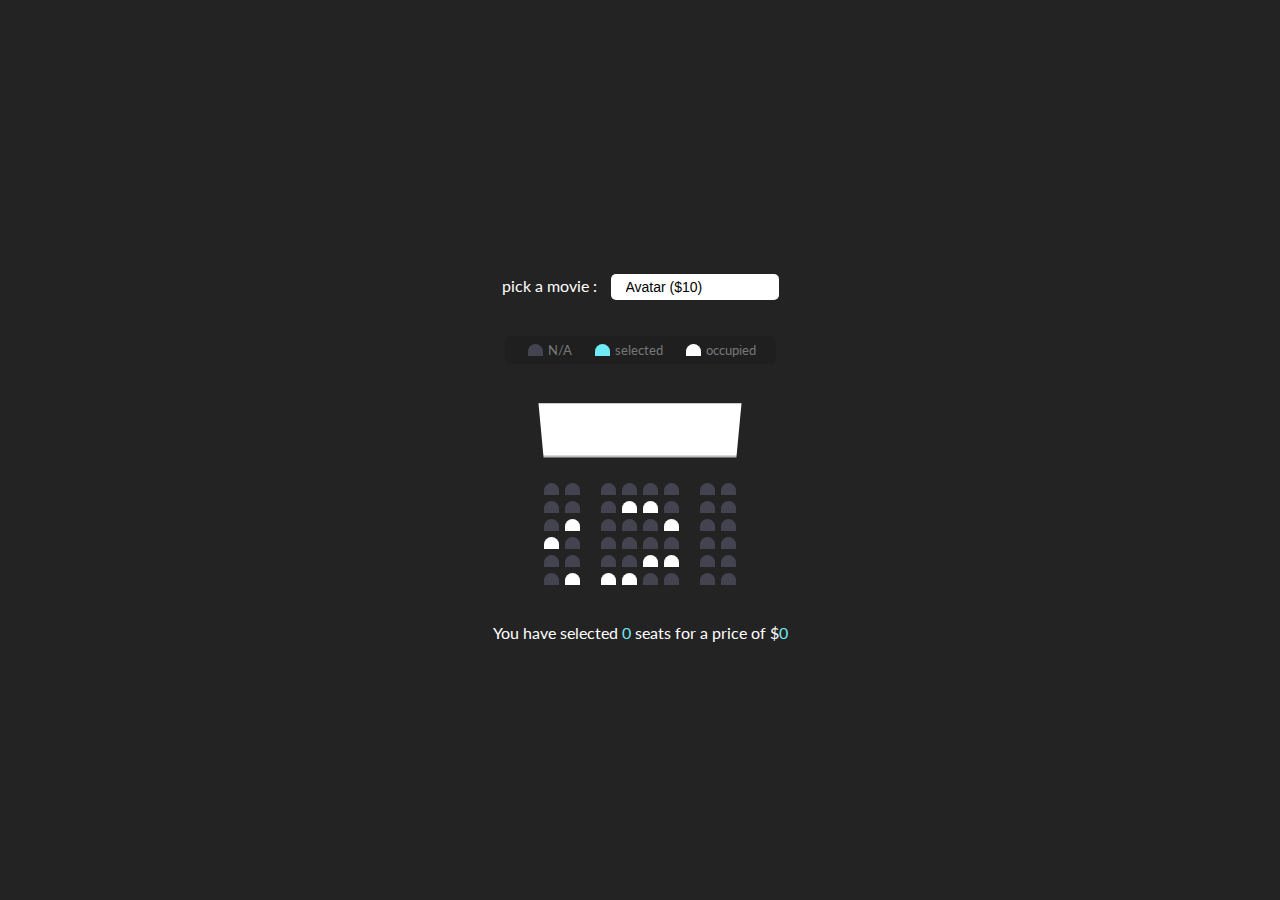
<file: MOOVIE-SEAT-BOOKING/index.html>
<!DOCTYPE html>
<html lang="en">

<head>
    <meta charset="UTF-8">
    <meta name="viewport" content="width=device-width, initial-scale=1.0">
    <title>Movie seat booking</title>
    <link rel="stylesheet" href="style.css">
</head>

<body>
    <div class="movie-container">
      <label for=""> pick a movie : </label>
      <select name="" id="movie">
        <option value="10">Avatar ($10)</option>
        <option value="12">Malok'ila ($12)</option>
        <option value="8">Rafozan tsarotiny ($8)</option>
        <option value="9">Bob sy carter ($9)</option>
     </select>
    </div>

    <ul class="showcase">
      <li>
        <div class="seat"></div>
        <small>N/A</small>
        
      </li>

      <li>
        <div class="seat selected"></div>
        <small>selected</small>
        
      </li>

      <li>
        <div class="seat occupied "></div>
        <small>occupied</small>
        
      </li>
    </ul>

    <div class="container">
      <div class="screen"></div>
        <div class="row">
          <div class="seat"></div>
          <div class="seat"></div>
          <div class="seat"></div>
          <div class="seat"></div>
          <div class="seat"></div>
          <div class="seat"></div>
          <div class="seat"></div>
          <div class="seat"></div>
        </div>

        <div class="row">
          <div class="seat"></div>
          <div class="seat"></div>
          <div class="seat"></div>
          <div class="seat occupied"></div>
          <div class="seat occupied"></div>
          <div class="seat"></div>
          <div class="seat"></div>
          <div class="seat"></div>
        </div>

        <div class="row">
          <div class="seat"></div>
          <div class="seat occupied"></div>
          <div class="seat"></div>
          <div class="seat"></div>
          <div class="seat"></div>
          <div class="seat occupied"></div>
          <div class="seat"></div>
          <div class="seat"></div>
        </div>

        <div class="row">
          <div class="seat occupied"></div>
          <div class="seat"></div>
          <div class="seat"></div>
          <div class="seat"></div>
          <div class="seat"></div>
          <div class="seat"></div>
          <div class="seat"></div>
          <div class="seat"></div>
        </div>

        <div class="row">
          <div class="seat"></div>
          <div class="seat"></div>
          <div class="seat"></div>
          <div class="seat"></div>
          <div class="seat occupied"></div>
          <div class="seat occupied"></div>
          <div class="seat"></div>
          <div class="seat"></div>
        </div>

        <div class="row">
          <div class="seat"></div>
          <div class="seat occupied"></div>
          <div class="seat occupied"></div>
          <div class="seat occupied"></div>
          <div class="seat"></div>
          <div class="seat"></div>
          <div class="seat"></div>
          <div class="seat"></div>
        </div>
      
    </div>

    <p class="text"> 
      You have selected 
      <span id="count">0</span>
      seats for a price of $<span id="total">0</span>
    </p>

    <script src="script.js"></script>
</body>

</html>
</file>
<file: MOOVIE-SEAT-BOOKING/style.css>
@import url('https://fonts.googleapis.com/css2?family=Lato&display=swap');

* {
  box-sizing: border-box;
}

body {
  background-color: #242323;
  color: #fff;
  display: flex;
  flex-direction: column;
  align-items: center;
  justify-content: center;
  height: 100vh; 
  font-family: 'lato', sans-serif;
  margin: 0;
}

.movie-container {
  margin: 20px 0;
  
}

.movie-container select {
  background-color: white;
  border: 0;
  border-radius: 5px;
  font-size: 14px;
  margin-left: 10px;
  padding: 5px 15px 5px 15px;
  -moz-appearance: none;
  -webkit-appearance: none;
  appearance: none;
}

.container {
  perspective: 1000px;
  margin-bottom: 30px;
}

.seat {
  background-color: #444451;
  height: 12px;
  width: 15px;
  margin: 3px;
  border-top-left-radius: 10px;
  border-top-right-radius: 10px;
}

.seat.selected {
  background-color: #6feaf6;
}

.seat.occupied {
  background-color: #fff;
}

.seat:nth-of-type(2) {
  margin-right: 18px;
}

.seat:nth-last-of-type(2) {
  margin-left: 18px;
}

.seat:not(.occupied):hover {
  cursor: pointer;
  transform: scale(1.2);
}

.showcase .seat:not(.occupied):hover {
  cursor: default;
  transform: scale(1);
}

.showcase {
  background-color: rgba(0, 0, 0, 0.1);
  padding: 5px 10px;
  border-radius: 5px;
  color: #777;
  list-style-type: none;
  display: flex;
  justify-content: space-between;
}

.showcase li {
  display: flex;
  align-items: center;
  justify-content: center;
  margin: 0 10px;
}

.showcase li small {
  margin-left: 2px;
}

.row {
  display: flex;
}

.screen {
  background-color: #fff;
  height: 70px;
  width: 100%;
  margin: 15px 0;
  transform: rotateX(-45deg);
  box-shadow: 0 3px rgba(255, 255, 255, 0.7);
}

p.text {
  margin: 5px 0;
}

p.text span {
  color: #6feaf6;
}
</file>
